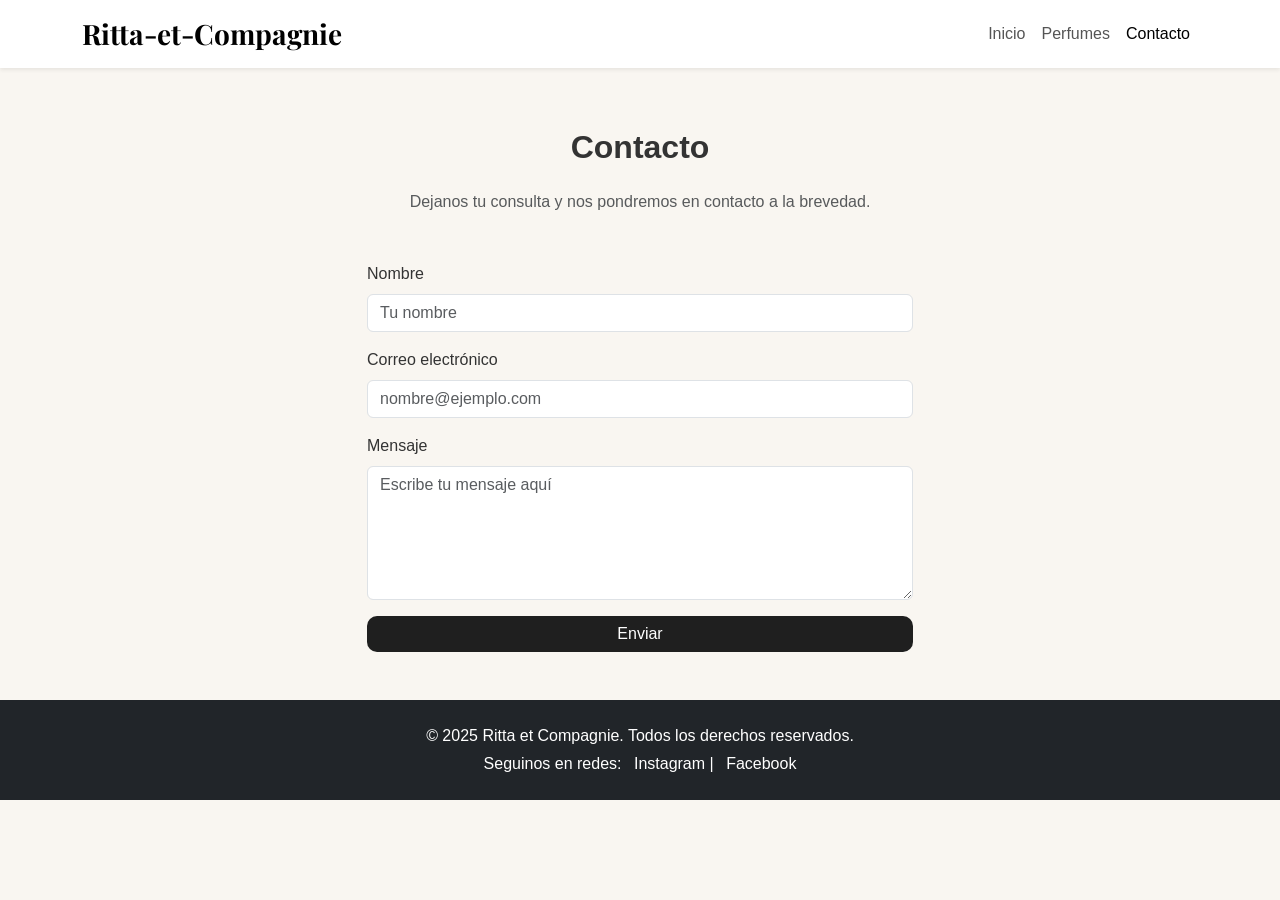
<file: contacto.html>
<!DOCTYPE html>
<html lang="es">
<head>
  <meta charset="UTF-8">
  <meta name="viewport" content="width=device-width, initial-scale=1">
  <title>Contacto | Ritta et Compagnie</title>
  <link href="https://cdn.jsdelivr.net/npm/bootstrap@5.3.7/dist/css/bootstrap.min.css" rel="stylesheet">
  <link rel="stylesheet" href="style.css">
</head>
<body>
<nav class="navbar navbar-expand-lg navbar-light bg-white shadow-sm mi-navbar">
  <div class="container">
 <a class="navbar-brand fw-bold fs-3" href="index.html">Ritta-et-Compagnie</a>    <button class="navbar-toggler" type="button" data-bs-toggle="collapse"
      data-bs-target="#navbarNav" aria-controls="navbarNav"
      aria-expanded="false" aria-label="Toggle navigation">
      <span class="navbar-toggler-icon"></span>
    </button>
    <div class="collapse navbar-collapse justify-content-end" id="navbarNav">
      <ul class="navbar-nav">
        <li class="nav-item"><a class="nav-link" href="index.html">Inicio</a></li>
        <li class="nav-item"><a class="nav-link" href="index.html#perfumes">Perfumes</a></li>
        <li class="nav-item"><a class="nav-link active" href="contacto.html">Contacto</a></li>
      </ul>
    </div>
  </div>
</nav>

<div class="container my-5">
  <h2 class="text-center mb-4 fw-bold">Contacto</h2>
  <p class="text-center text-muted mb-5">Dejanos tu consulta y nos pondremos en contacto a la brevedad.</p>
  <div class="row justify-content-center">
    <div class="col-md-6">
      <form>
        <div class="mb-3">
          <label for="nombre" class="form-label">Nombre</label>
          <input type="text" class="form-control" id="nombre" placeholder="Tu nombre" required>
        </div>
        <div class="mb-3">
          <label for="email" class="form-label">Correo electrónico</label>
          <input type="email" class="form-control" id="email" placeholder="nombre@ejemplo.com" required>
        </div>
        <div class="mb-3">
          <label for="mensaje" class="form-label">Mensaje</label>
          <textarea class="form-control" id="mensaje" rows="5" placeholder="Escribe tu mensaje aquí" required></textarea>
        </div>
        <button type="submit" class="btn btn-dark w-100">Enviar</button>
      </form>
    </div>
  </div>
</div>

<footer class="bg-dark text-white mt-5 py-4">
  <div class="container text-center">
    <p class="mb-1">&copy; 2025 Ritta et Compagnie. Todos los derechos reservados.</p>
    <p class="mb-0">Seguinos en redes:
      <a href="#" class="text-white ms-2 text-decoration-none">Instagram</a> |
      <a href="#" class="text-white ms-2 text-decoration-none">Facebook</a>
    </p>
  </div>
</footer>

<script src="https://cdn.jsdelivr.net/npm/bootstrap@5.3.7/dist/js/bootstrap.bundle.min.js"></script>
</body>
</html>
</file>
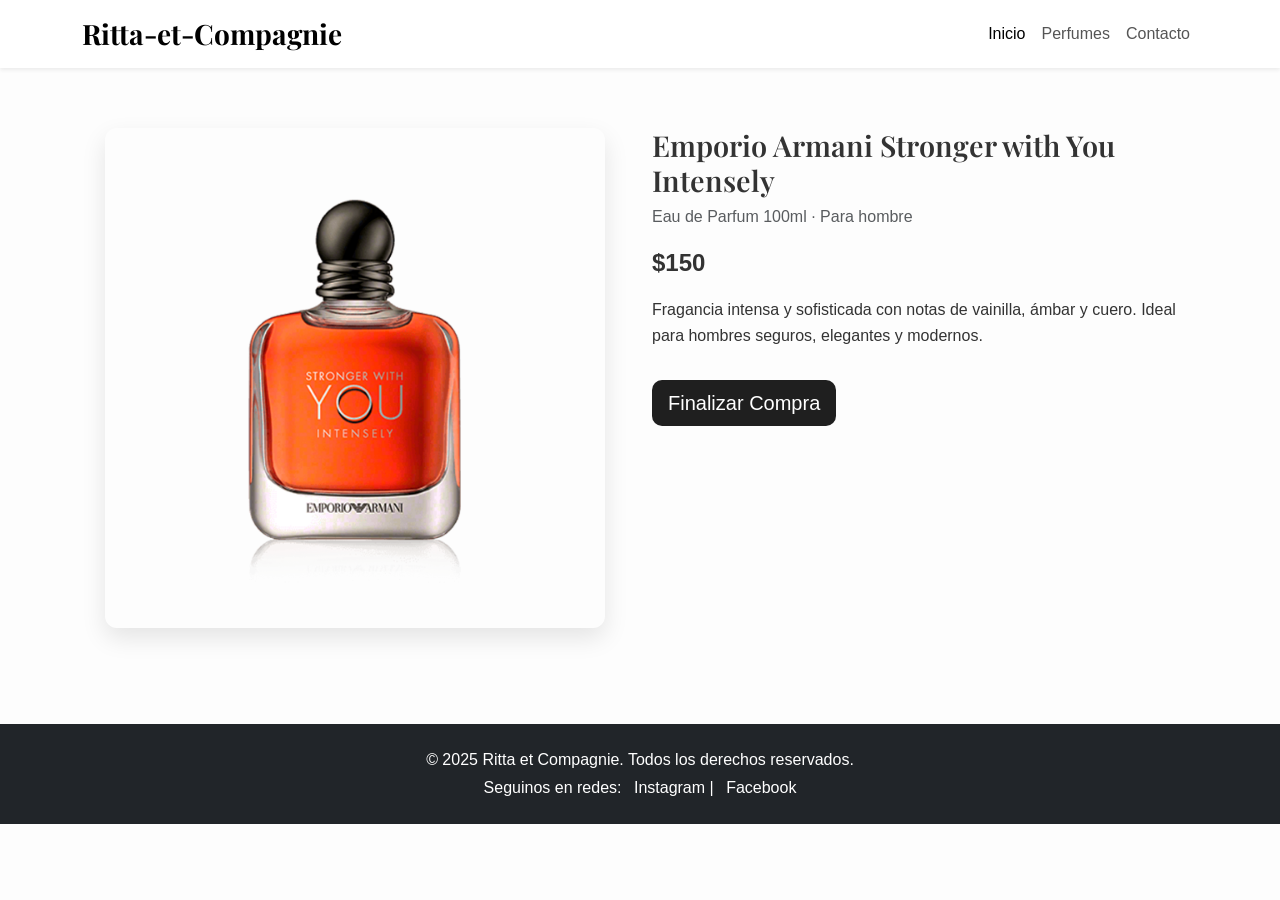
<file: producto.html>
<!DOCTYPE html>
<html lang="es">
<head>
  <meta charset="UTF-8" />
  <meta name="viewport" content="width=device-width, initial-scale=1.0"/>
  <title>Emporio Armani - Detalle</title>
  <link href="https://cdn.jsdelivr.net/npm/bootstrap@5.3.7/dist/css/bootstrap.min.css" rel="stylesheet">
  <link rel="stylesheet" href="style.css">
  <link rel="stylesheet" href="producto.css">
</head>
<body>

<!-- NAVBAR copiado de index.html -->
<nav class="navbar navbar-expand-lg navbar-light bg-white shadow-sm mi-navbar">
  <div class="container">
    <a class="navbar-brand fw-bold fs-3" href="#">Ritta-et-Compagnie</a>
    <button class="navbar-toggler" type="button" data-bs-toggle="collapse"
      data-bs-target="#navbarNav" aria-controls="navbarNav"
      aria-expanded="false" aria-label="Toggle navigation">
      <span class="navbar-toggler-icon"></span>
    </button>
    <div class="collapse navbar-collapse justify-content-end" id="navbarNav">
      <ul class="navbar-nav">
        <li class="nav-item"><a class="nav-link active" href="index.html">Inicio</a></li>
        <li class="nav-item"><a class="nav-link" href="index.html#perfumes">Perfumes</a></li>
        <li class="nav-item"><a class="nav-link" href="#">Contacto</a></li>
      </ul>
    </div>
  </div>
</nav>

<div class="container py-5">
  <div class="row">
    <div class="col-md-6 text-center">
      <img src="strongerwty (1).png" alt="Emporio Armani Stronger" class="img-fluid producto-img">
    </div>
    <div class="col-md-6">
      <h2 class="producto-titulo">Emporio Armani Stronger with You Intensely</h2>
      <p class="text-muted">Eau de Parfum 100ml · Para hombre</p>
      <p class="fs-4 fw-bold">$150</p>
      <p class="producto-descripcion">
        Fragancia intensa y sofisticada con notas de vainilla, ámbar y cuero. Ideal para hombres seguros, elegantes y modernos.
      </p>
      <button id="finalizarCompraBtn" class="btn btn-dark btn-lg mt-3">Finalizar Compra</button>
    </div>
  </div>
</div>

<footer class="bg-dark text-white mt-5 py-4">
  <div class="container text-center">
    <p class="mb-1">&copy; 2025 Ritta et Compagnie. Todos los derechos reservados.</p>
    <p class="mb-0">Seguinos en redes:
      <a href="#" class="text-white ms-2 text-decoration-none">Instagram</a> |
      <a href="#" class="text-white ms-2 text-decoration-none">Facebook</a>
    </p>
  </div>
</footer>

<!-- Toast -->
<div class="toast-container position-fixed bottom-0 end-0 p-3">
  <div id="compraToast" class="toast align-items-center text-white bg-success border-0" role="alert" aria-live="assertive" aria-atomic="true">
    <div class="d-flex">
      <div class="toast-body">
       Articulo cargado al carrito con exito finalizar tu compra en el apartado "Contacto".
      </div>
      <button type="button" class="btn-close btn-close-white me-2 m-auto" data-bs-dismiss="toast" aria-label="Cerrar"></button>
    </div>
  </div>
</div>

<script src="https://cdn.jsdelivr.net/npm/bootstrap@5.3.7/dist/js/bootstrap.bundle.min.js"></script>
<script>
  const finalizarBtn = document.getElementById('finalizarCompraBtn');
  const toastElement = document.getElementById('compraToast');
  const toast = new bootstrap.Toast(toastElement);

  finalizarBtn.addEventListener('click', () => {
    toast.show();
  });
</script>
</body>
</html>
</file>
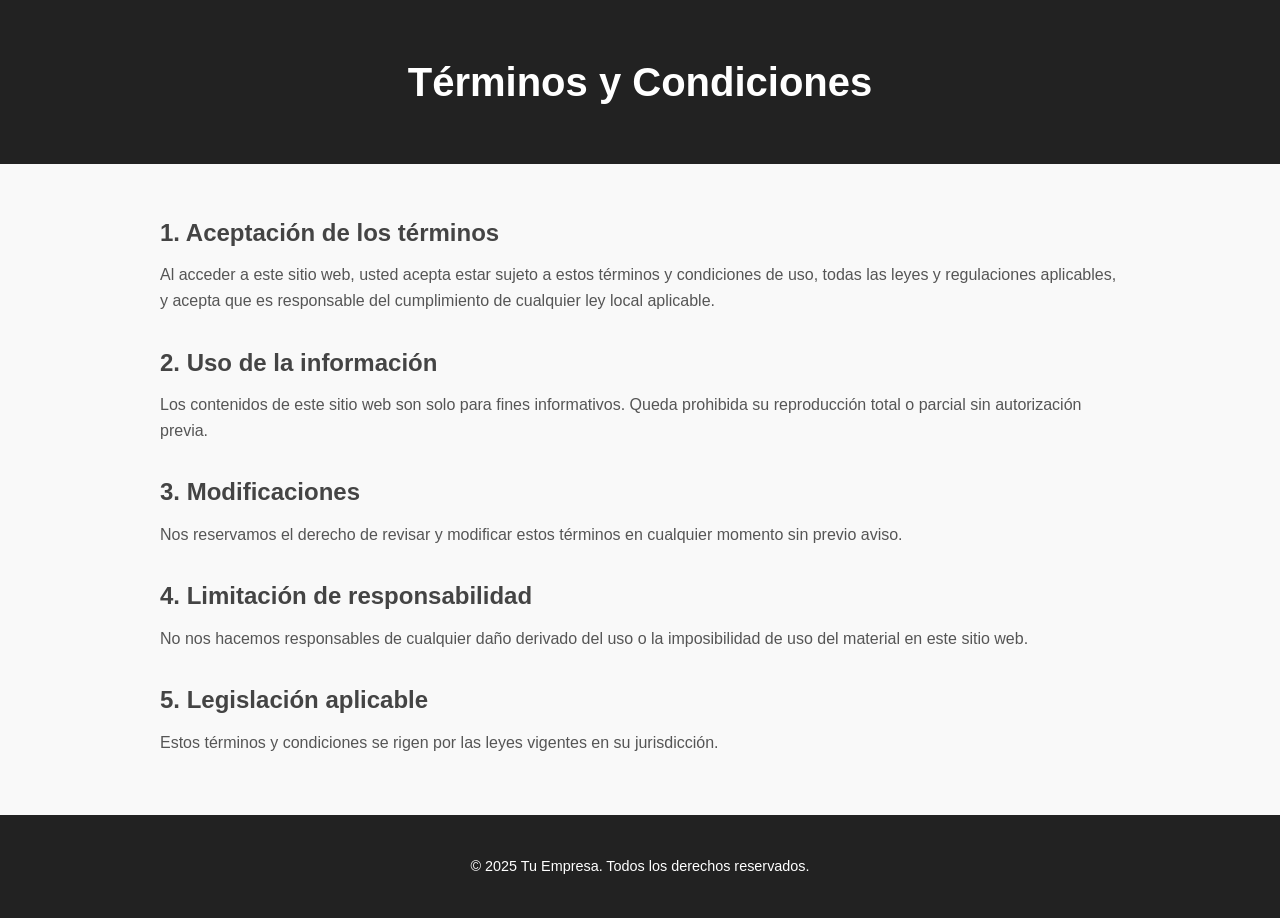
<file: tyc.html>
<!DOCTYPE html>
<html lang="es">
<head>
    <meta charset="UTF-8">
    <meta name="viewport" content="width=device-width, initial-scale=1.0">
    <title>Términos y Condiciones</title>
    <link rel="stylesheet" href="tyc.css">
</head>
<body>

<header class="header">
    <div class="container">
        <h1 class="title">Términos y Condiciones</h1>
    </div>
</header>

<main class="container">
    <section class="terms">
        <h2>1. Aceptación de los términos</h2>
        <p>Al acceder a este sitio web, usted acepta estar sujeto a estos términos y condiciones de uso, todas las leyes y regulaciones aplicables, y acepta que es responsable del cumplimiento de cualquier ley local aplicable.</p>

        <h2>2. Uso de la información</h2>
        <p>Los contenidos de este sitio web son solo para fines informativos. Queda prohibida su reproducción total o parcial sin autorización previa.</p>

        <h2>3. Modificaciones</h2>
        <p>Nos reservamos el derecho de revisar y modificar estos términos en cualquier momento sin previo aviso.</p>

        <h2>4. Limitación de responsabilidad</h2>
        <p>No nos hacemos responsables de cualquier daño derivado del uso o la imposibilidad de uso del material en este sitio web.</p>

        <h2>5. Legislación aplicable</h2>
        <p>Estos términos y condiciones se rigen por las leyes vigentes en su jurisdicción.</p>
    </section>
</main>

<footer class="footer">
    <div class="container">
        <p>&copy; 2025 Tu Empresa. Todos los derechos reservados.</p>
    </div>
</footer>

</body>
</html>
</file>
<file: style.css>
@import url('https://fonts.googleapis.com/css2?family=Playfair+Display:wght@500;700&display=swap');

/* Tipografía general */
body {
  padding-top: 80px;
  background-color: #f9f6f1;
  color: #333;
  font-family: 'Segoe UI', sans-serif;
}

/* Marca */
.navbar-brand {
  font-family: 'Playfair Display', serif;
}

/* Navbar */
.mi-navbar {
  position: fixed;
  top: 0;
  left: 0;
  right: 0;
  z-index: 1030;
}

.nav-link {
  font-weight: 500;
  color: #555 !important;
}

.nav-link.active, .nav-link:hover {
  color: #000 !important;
}

/* Carousel */
.hero-img {
  height: 80vh;
  object-fit: cover;
  object-position: center;
}

.carousel-caption {
  bottom: 20%;
}

/* Productos */
.producto {
  transition: all 0.3s ease-in-out;
  border-radius: 16px;
}

.producto img {
  transition: transform 0.4s ease;
  border-radius: 12px;
}

.producto:hover {
  transform: translateY(-5px);
  box-shadow: 0 10px 20px rgba(0,0,0,0.1);
}

.producto:hover img {
  transform: scale(1.03);
}

.card-title {
  font-family: 'Playfair Display', serif;
  font-weight: 600;
  font-size: 1.2rem;
}

.btn-dark {
  background-color: #1f1f1f;
  border: none;
  border-radius: 10px;
  font-weight: 500;
  transition: background-color 0.3s ease;
}

.btn-dark:hover {
  background-color: #444;
}

.tyc{
  text-decoration: none;
  color: inherit;
}
</file>
<file: producto.css>
body {
  font-family: 'Segoe UI', sans-serif;
  background-color: #fdfdfd;
  color: #333;
}

.producto-img {
  max-height: 500px;
  border-radius: 12px;
  box-shadow: 0 10px 25px rgba(0, 0, 0, 0.1);
}

.producto-titulo {
  font-family: 'Playfair Display', serif;
  font-weight: 600;
  font-size: 1.8rem;
}

.producto-descripcion {
  line-height: 1.6;
}
</file>
<file: tyc.css>
* {
    margin: 0;
    padding: 0;
    box-sizing: border-box;
    font-family: 'Arial', sans-serif;
}

body {
    background-color: #f9f9f9;
    color: #333;
    line-height: 1.6;
}

.header {
    background-color: #222;
    color: #fff;
    padding: 30px 0;
    text-align: center;
}

.title {
    font-size: 2.5rem;
}

.container {
    width: 90%;
    max-width: 1000px;
    margin: 0 auto;
    padding: 20px;
}

.terms h2 {
    margin-top: 30px;
    font-size: 1.5rem;
    color: #444;
}

.terms p {
    margin-top: 10px;
    font-size: 1rem;
    color: #555;
}

.footer {
    background-color: #222;
    color: #fff;
    text-align: center;
    padding: 20px 0;
    margin-top: 40px;
    font-size: 0.9rem;
}
</file>
